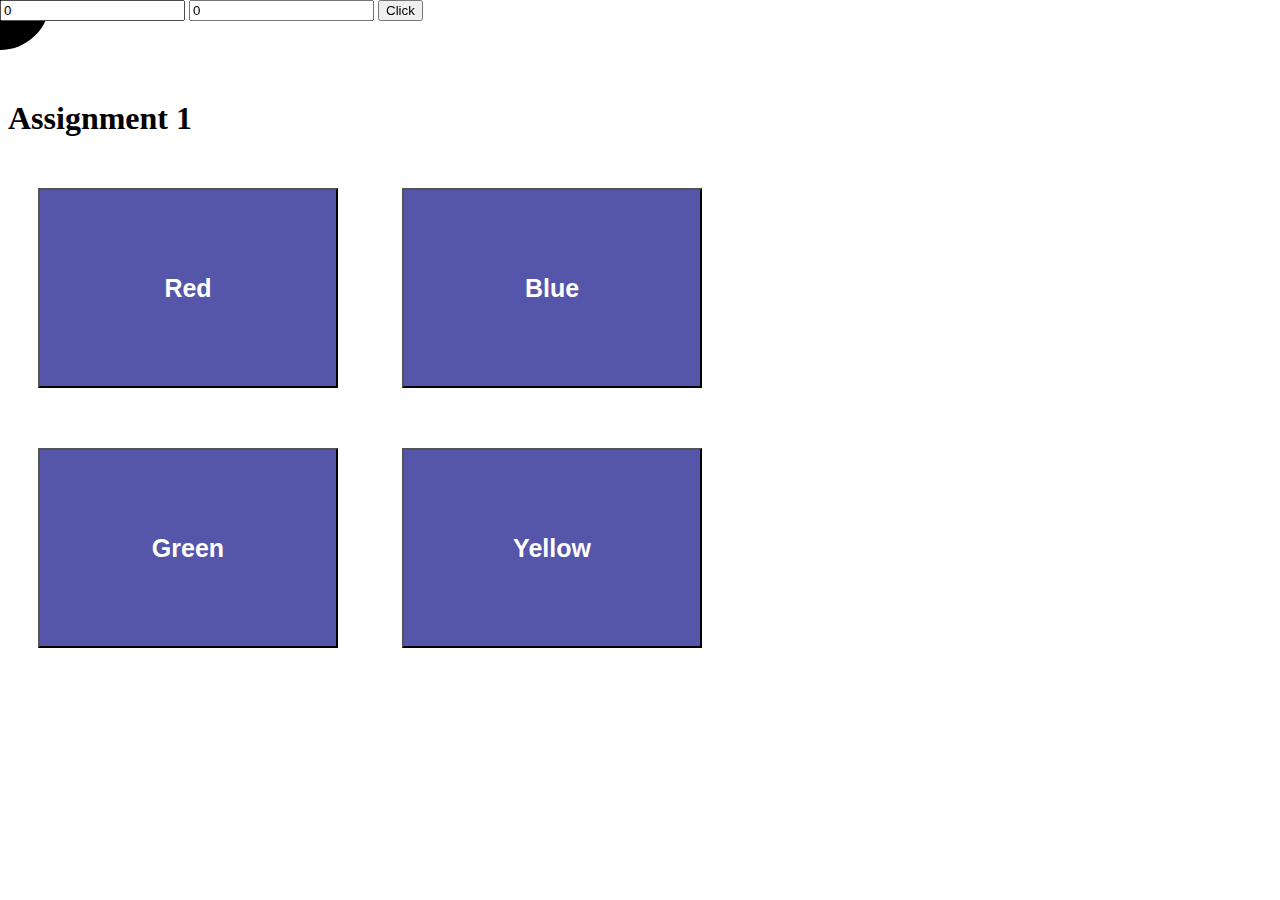
<file: assignment1/index.html>
<html ng-app>
    <head>
        <script src="jquery.min.js"></script>
        <script src="angular.min.js"></script>
        <script src="leap.js"></script>
        <style>
        .canvas-holder,
        .control-holder {
            position: absolute;
            top: 0;
            left: 0;
            z-index: 1;
        }
        .control-holder {
            z-index: 2;
            width: 800px;
            height: 100px;
        }
        .button-holder {
            width: 800px;
            overflow: auto;
        }
        .button-holder button {
            width: 300px;
            height: 200px;
            background: #55a;
            color: #fff;
            font-size: 25;
            font-weight: bold;
            margin: 30px;
        }
        </style>
    </head>

    <body>
        <h1 style="margin-top: 100px">Assignment 1</h1>

        <div class="canvas-holder">
            <canvas width=800 height=600></canvas>
        </div>

        <div class="button-holder">
            <button>Red</button>
            <button>Blue</button>
            <button>Green</button>
            <button>Yellow</button>
        </div>
        <div class="control-holder" ng-controller="PuppetMaster">
            <input type="text" ng-model="point.x"></input>
            <input type="text" ng-model="point.y"></input>
            <button ng-click="Fire()">Click</button>
        </div>
    </body>

    <script>
    $(".button-holder button").click(function() {
        var text = $(this).text();
        $("h1").text(text);
    });
    var canvas = $('canvas')[0];
    var c = canvas.getContext('2d');

    function moveCircle(p) {
        c.clearRect(0, 0, 800, 600);
        c.beginPath()
        c.arc(p.x, p.y, 50, 0, Math.PI*2);
        c.closePath()
        c.fill();
    }
    function lookFor(x,y) {
        var b;
        x = parseInt(x);
        y = parseInt(y);
        $(".button-holder button").each(function() {
            var offset = $(this).offset();
            var w = $(this).width(), h = $(this).height();
            console.debug(offset, w, h, x, y)
            if(offset.left <= x && x <= offset.left + w)
                if(offset.top <= y && y <= offset.top + h) {
                    console.debug("FOUND");
                    b = $(this);
                    return false;
                }
            console.debug("NOT Good")
        });
        return b;
    }

    function PuppetMaster($scope) {
            $scope.point = {
                x: 0,
                y: 0
            };
            $scope.$watch("point", function(newValue, oldValue) {
                moveCircle($scope.point);
            }, true);

            // Find the right button, and triggers it's clicking
            $scope.Fire = function() {
                var x = $scope.point.x,
                    y = $scope.point.y;
                var button = lookFor(x,y);
                if(button) button.trigger('click');
                else {
                    $("h1").text("Nothing found")
                }
            }
    }
    </script>
</html>
</file>
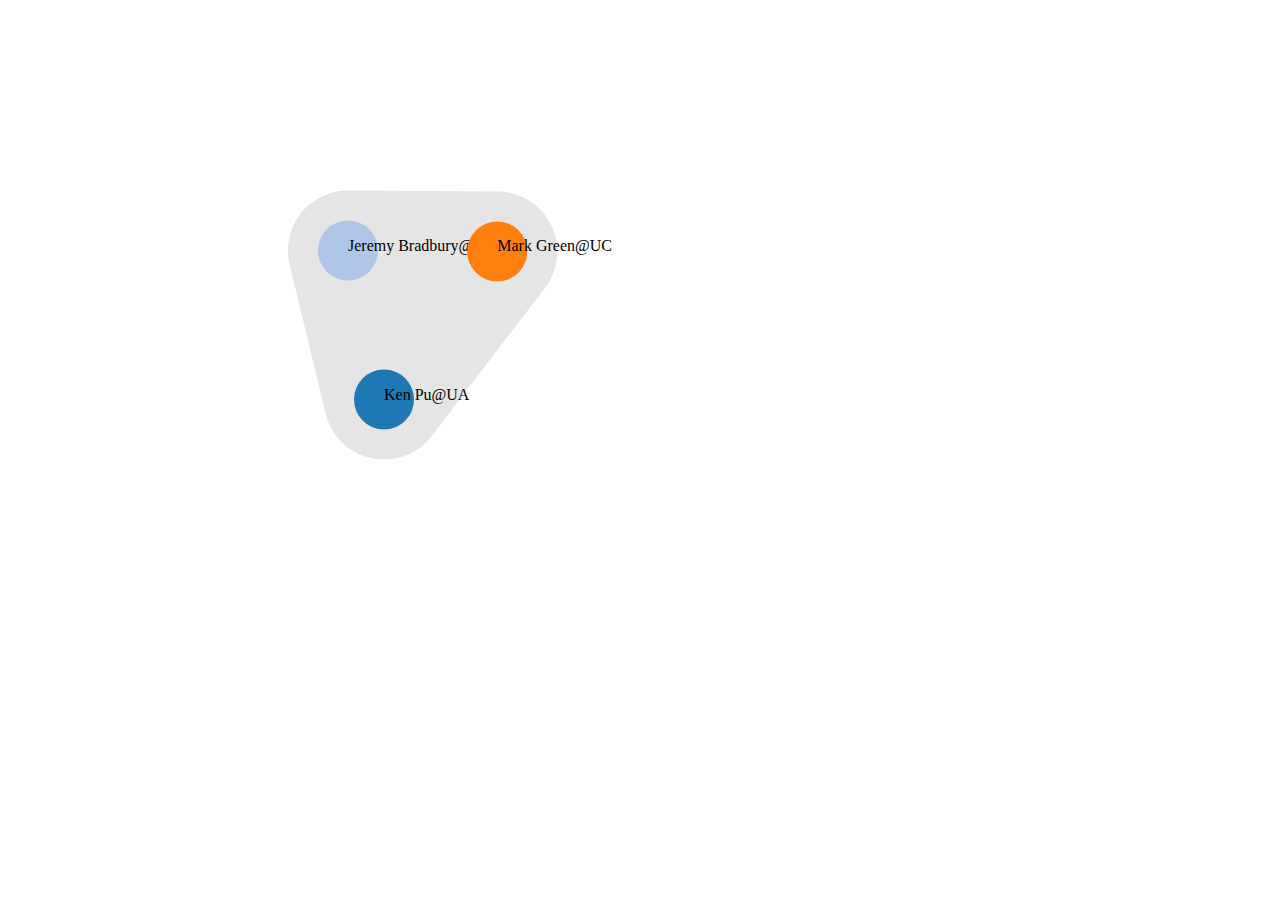
<file: sandbox/11-27-collab/index.html>
<html>

<head lang="en">
    <script src="jquery.min.js"></script>
    <script src="angular.min.js"></script>
	<script src="d3.v3.min.js"></script>
    <script src="app.js"></script>
  </head>
  
  <body ng-app="layoutlist" ng-controller='MainController'>
  	<d3checkbox width=800 height=600 objects=objects labeler="labeler" save="selected"></d3checkbox>
  	<ul>
  		<li ng-repeat="(name, val) in selected">
  			{{name}}
  		</li>
  	</ul>
  </body>

</html>
</file>
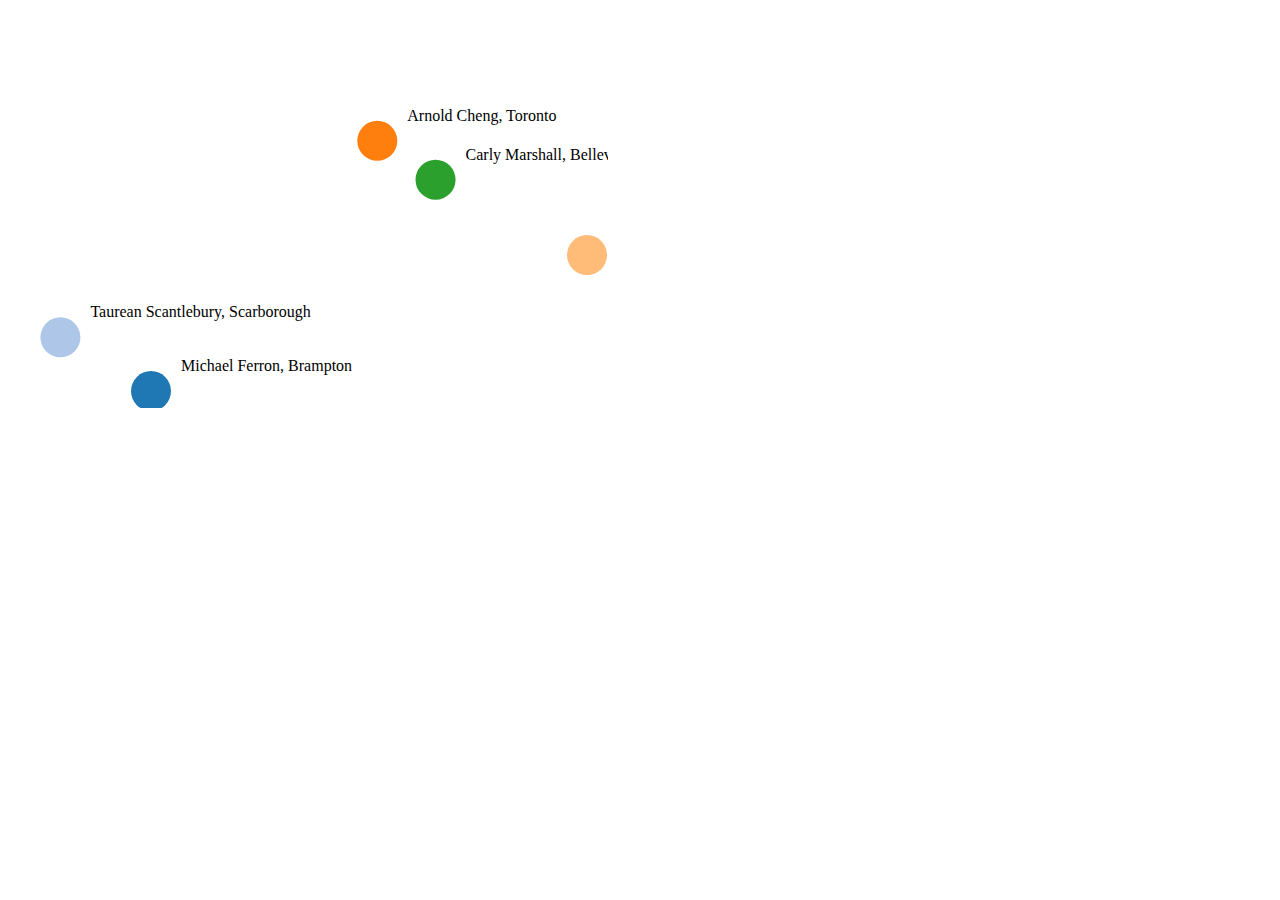
<file: sandbox/12-03/index.html>
<html>

<head lang="en">
    <script src="jquery.min.js"></script>
    <script src="angular.min.js"></script>
	<script src="d3.v3.min.js"></script>
	<script src="leap.js"></script>
    <script src="app.js"></script>
  </head>
  
  <body ng-app="layoutlist" ng-controller='MainController'>
  	<d3checkbox width=600 height=400 objects="students" labeler="labeler" save="selected"></d3checkbox>
  	<ul>
  		<li ng-repeat="(name, val) in selected">
  			{{name}}
  		</li>
  	</ul>
  </body>

</html>
</file>
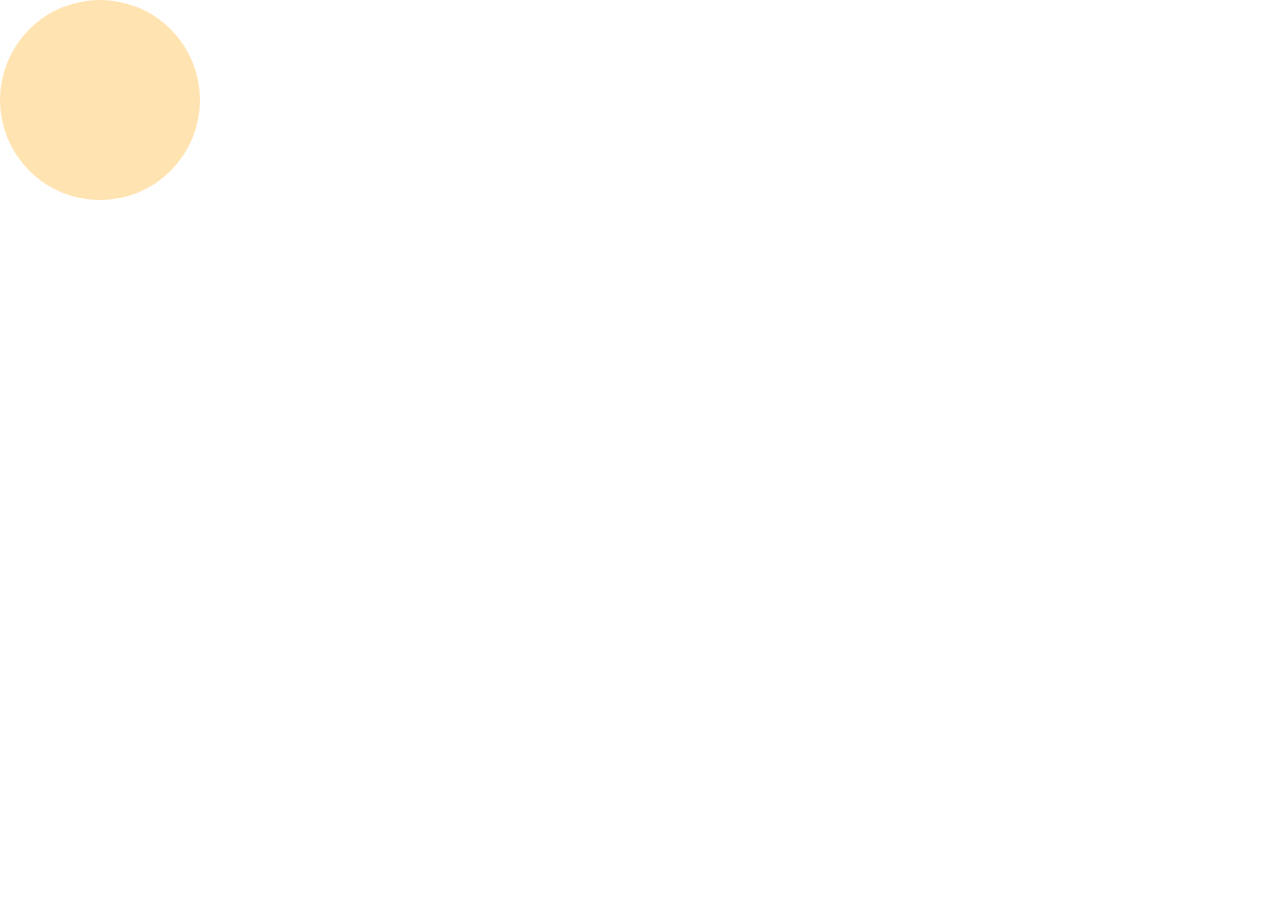
<file: 2013-10-30-d3leap/d3-0.html>
<html>
    <head>
    <script src="jquery.min.js"></script>
    <script src="angular.min.js"></script>
    <script src="d3.v3.min.js"></script>
    <link rel="stylesheet" href="bootstrap.css">
    </head>
    <body>
        <script>
        var w = 800, h = 600;
        var svg = d3.select('body').append('svg').attr('width', w).attr('height', h);

        var data = [{
            x: 100,
            y: 100
        }];
        var circles = svg.selectAll('.node');

        circles = circles.data(data)
        .enter()
            .append('circle')
            .attr('class', 'node')
            .attr('cx', function(d) { return d.x; })
            .attr('cy', function(d) { return d.y; })
            .attr('r', function(d) { return 100; })
            .attr('fill', 'RGBA(255,200, 100, 0.5)')
            ;
        </script>
    </body>
</html>
</file>
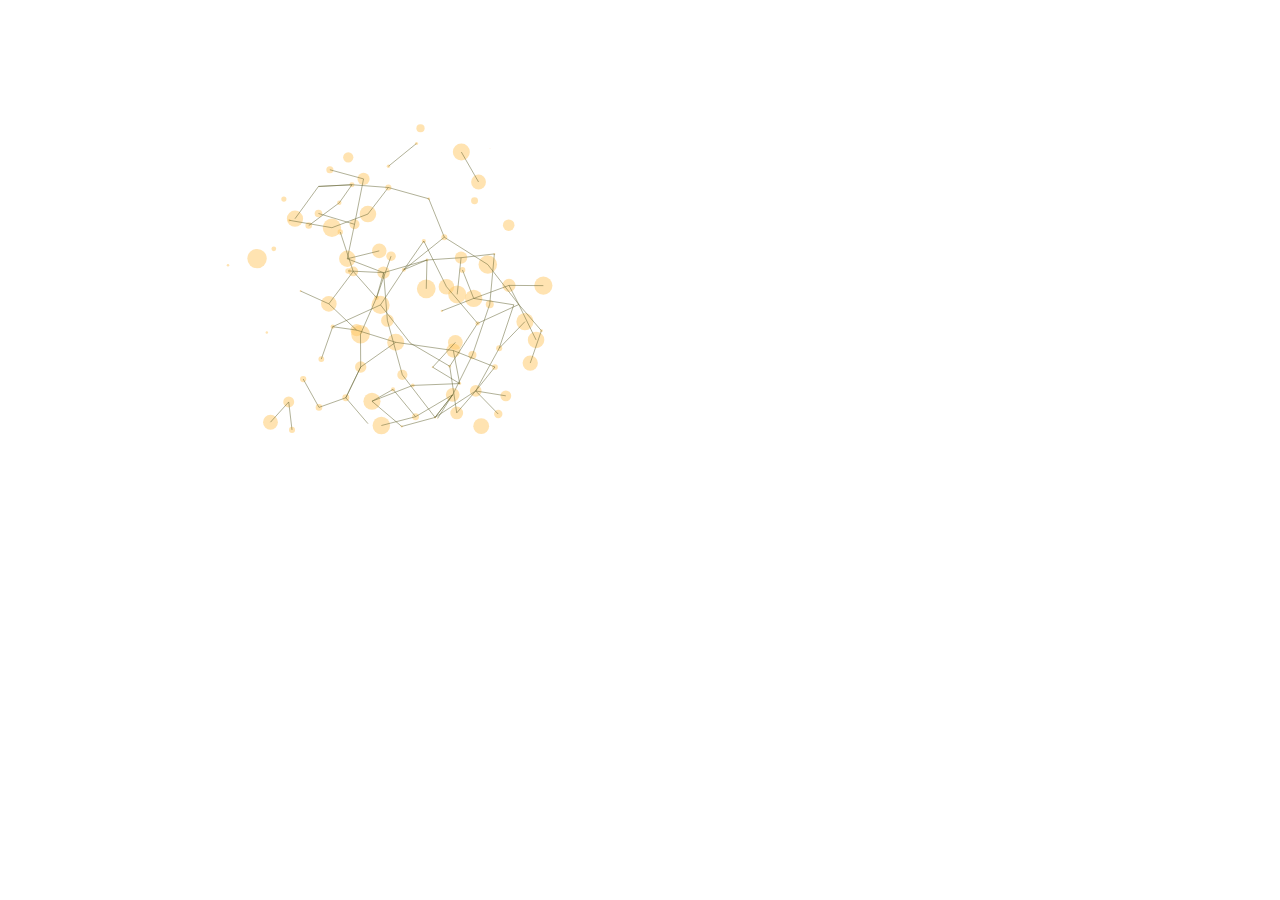
<file: 2013-10-30-d3leap/d3-1.html>
<html>
    <head>
    <script src="jquery.min.js"></script>
    <script src="angular.min.js"></script>
    <script src="d3.v3.min.js"></script>
    <link rel="stylesheet" href="bootstrap.css">
    </head>
    <body>
        <script>
        var w = 800, h = 600;
        var svg = d3.select('body').append('svg').attr('width', w).attr('height', h);

        var data = [],
            links = [];

        for(var i=0; i < 100; i++) {
            data.push({
                size: Math.random() * 10,
                x: Math.random() * w,
                y: Math.random() * h
            });
        }

        for(var n=0; n < 100; n++) {
            var i = Math.floor(Math.random() * data.length),
                j = Math.floor(Math.random() * data.length);

            links.push({
                source: data[i],
                target: data[j]
            })
        }

        function dist(link) {
            return 30;
        }

        var force = d3.layout.force()
            .size([w, h])
            .nodes(data)
            .links(links)
            .distance(dist)
            .on('tick', updateXY);

        var circles = svg.selectAll('.node');

        circles = circles.data(data)
        .enter()
            .append('circle')
            .attr('class', 'node')
            .attr('cx', function(d) { return d.x; })
            .attr('cy', function(d) { return d.y; })
            .attr('r', function(d) { return d.size; })
            .attr('fill', 'RGBA(255,200, 100, 0.5)')
            .call(force.drag)
            ;

        edges = svg.selectAll('line')
            .data(links)
            .enter()
                .append('line')
                .attr('x1', function(l) {return l.source.x})
                .attr('y1', function(l) {return l.source.y})
                .attr('x2', function(l) {return l.target.x})
                .attr('y2', function(l) {return l.target.y})
                .attr('stroke', 'rgba(100,100,50,0.5)')
            ;
        function updateXY() {
            console.debug("updating...")
            circles
            .attr('cx', function(d) { return d.x; })
            .attr('cy', function(d) { return d.y; });

            edges
                .attr('x1', function(l) {return l.source.x})
                .attr('y1', function(l) {return l.source.y})
                .attr('x2', function(l) {return l.target.x})
                .attr('y2', function(l) {return l.target.y})
            ;
        }

        force.start();

        </script>
    </body>
</html>
</file>
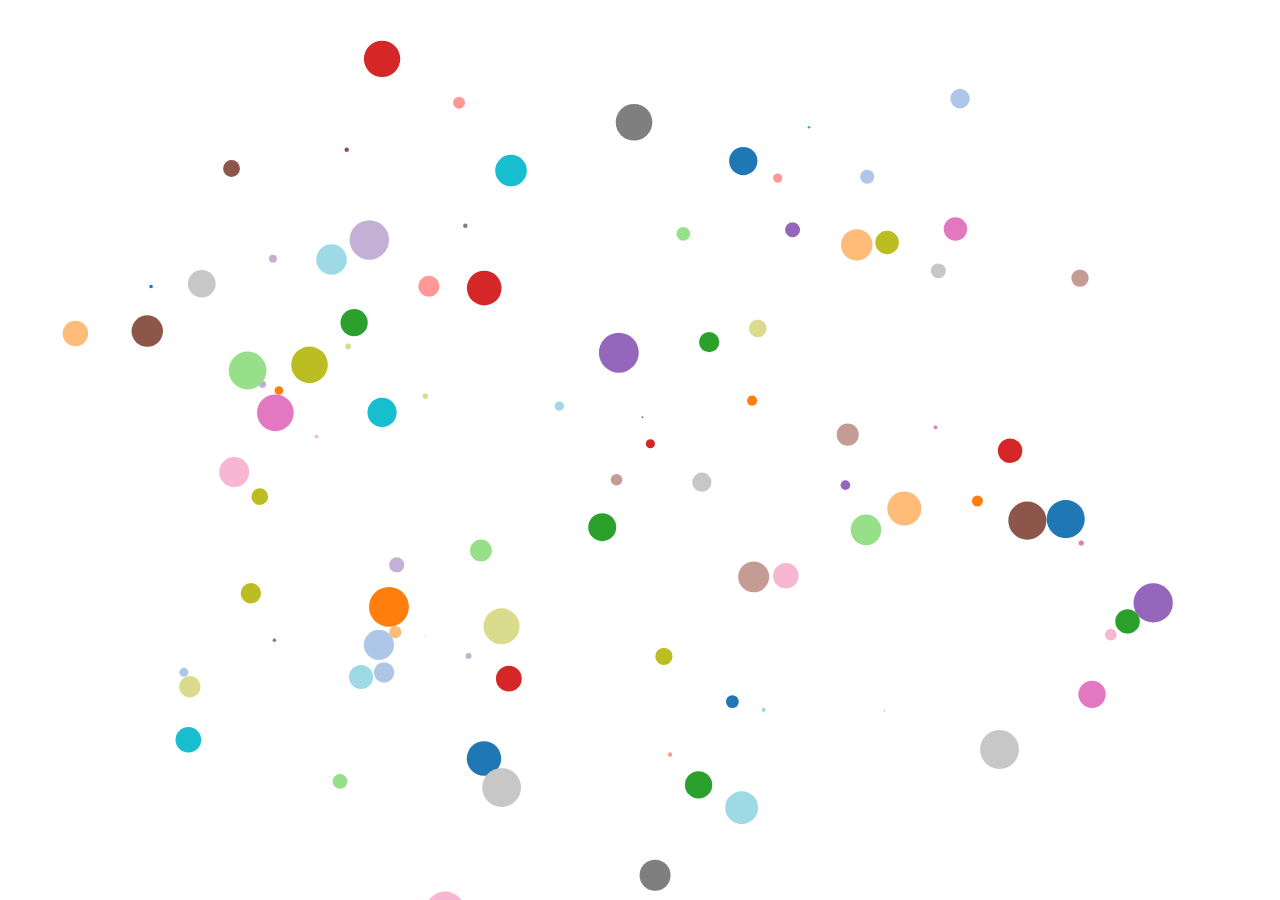
<file: 2013-10-30-d3leap/d3-2.html>
<html>
    <head>
    <script src="jquery.min.js"></script>
    <script src="angular.min.js"></script>
    <script src="d3.v3.min.js"></script>
    <link rel="stylesheet" href="bootstrap.css">
    </head>
    <body>
        <script>
        var w = $(window).width(), h = $(window).height();
        var color = d3.scale.category20();
        var svg = d3.select('body').append('svg').attr('width', w).attr('height', h);

        var data = [],
            links = [],
            MAX_SIZE = 20,
            NUM_BALLS = 100;

        for(var i=0; i < NUM_BALLS; i++) {
            data.push({
                size: Math.random() * MAX_SIZE,
                x: Math.random() * w,
                y: Math.random() * h
            });
        }

        for(var n=0; n < NUM_BALLS * 0; n++) {
            var i = Math.floor(Math.random() * data.length),
                j = Math.floor(Math.random() * data.length);

            links.push({
                source: data[i],
                target: data[j]
            })
        }

        var force = d3.layout.force()
            .size([w, h])
            .charge(-15)
            .friction(0.99999)
            .nodes(data)
            .links(links)
            .on('tick', updateXY);

        var circles = svg.selectAll('.node');

        circles = circles.data(data)
        .enter()
            .append('circle')
            .attr('class', 'node')
            .attr('cx', function(d) { return d.x; })
            .attr('cy', function(d) { return d.y; })
            .attr('r', function(d) { return d.size; })
            .attr('fill', function(d, i) { return color(i); })
            .call(force.drag)
            ;

        edges = svg.selectAll('line')
            .data(links)
            .enter()
                .append('line')
                .attr('x1', function(l) {return l.source.x})
                .attr('y1', function(l) {return l.source.y})
                .attr('x2', function(l) {return l.target.x})
                .attr('y2', function(l) {return l.target.y})
                .attr('stroke', 'rgba(100,100,50,0.5)')
            ;

        function updateXY() {
            // collision resolution
            var qt = d3.geom.quadtree(data);
            for(var i=0; i < data.length; i++) {
                qt.visit(resolve(data[i]));
            }

            // repaint the svg elements
            circles
            .attr('cx', function(d) { return d.x; })
            .attr('cy', function(d) { return d.y; });

            edges
                .attr('x1', function(l) {return l.source.x})
                .attr('y1', function(l) {return l.source.y})
                .attr('x2', function(l) {return l.target.x})
                .attr('y2', function(l) {return l.target.y})
            ;
        }

        function resolve(vertex) {
            var r = vertex.size + MAX_SIZE,
                nx1 = vertex.x - r,
                nx2 = vertex.x + r,
                ny1 = vertex.y - r,
                ny2 = vertex.y + r;

            return function(quad, x1, y1, x2, y2) {
                if(quad.point && (quad.point != vertex)) {
                    var x = vertex.x - quad.point.x,
                        y = vertex.y - quad.point.y,
                        l = Math.sqrt(x*x + y*y),
                        r = vertex.size + quad.point.size;
                    if(l < r) { // collision
                        l = (l - r) / l * 0.1;
                        x *= l; vertex.x -= x;
                        y *= l; vertex.y -= y;
                        quad.point.x += x;
                        quad.point.y += y;
                    }
                }
                return x1 > nx2 || x2 < nx1 || y1 > ny2 || y2 < ny1;
            };
        }

        force.start();

        </script>
    </body>
</html>
</file>
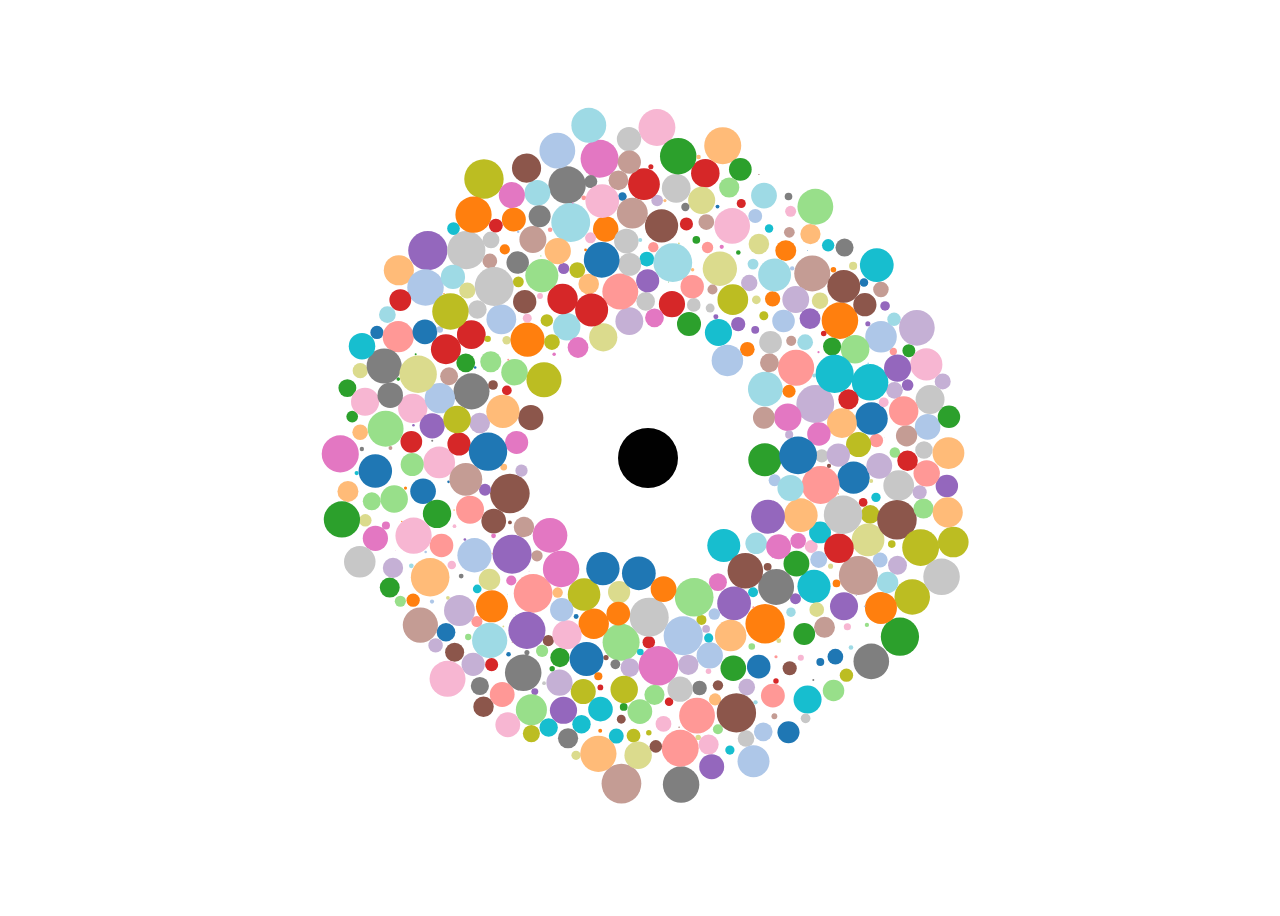
<file: 2013-10-30-d3leap/d3-3.html>
<html>
    <head>
    <script src="jquery.min.js"></script>
    <script src="angular.min.js"></script>
    <script src="d3.v3.min.js"></script>
    <script src="leap.js"></script>

    <style>
        .hide-container {
            position: fixed;
            top: 50%;
            left: 50%;
            width: 200px;
            height: 200px;
            margin-top: -100px;
            margin-left: -100px;
            font-size: 200px;
            font-color: #799;
            font-family: "Helvetica";
            font-weight: bold;
            z-index: -20;
        }
    </style>
    </head>
    <body>
        <div class="hide-container">
            <div></div>
        </div>
        <script>
        var W = $(window).width(), H = $(window).height();
        var color = d3.scale.category20();
        var svg = d3.select('body').append('svg').attr('width', W).attr('height', H);

        var data = [],
            links = [],
            MAX_SIZE = 20,
            NUM_BALLS = 500;

        for(var i=0; i < NUM_BALLS; i++) {
            if(i == 0) {
                data.push({
                    size: 30,
                    x: W/2,
                    y: H/2,
                    fixed: true
                })
            } else 
            data.push({
                size: Math.random() * MAX_SIZE,
                x: Math.random() * W,
                y: Math.random() * H
            });
        }

        for(var n=0; n < NUM_BALLS * 0; n++) {
            var i = Math.floor(Math.random() * data.length),
                j = Math.floor(Math.random() * data.length);

            links.push({
                source: data[i],
                target: data[j]
            })
        }

        var force = d3.layout.force()
            .size([W, H])
            .charge(function(d) {
                return (d.fixed) ? -2000 : -15 
            })
            .friction(0.9)
            .nodes(data)
            .links(links)
            .on('tick', updateXY);

        var circles = svg.selectAll('.node');

        circles = circles.data(data)
        .enter()
            .append('circle')
            .attr('class', 'node')
            .attr('cx', function(d) { return d.x; })
            .attr('cy', function(d) { return d.y; })
            .attr('r', function(d) { return d.size; })
            .attr('fill', 
                function(d, i) { return i ? color(i) : 'rgba(1,1,1,1)'; })
            .call(force.drag)
            ;

        edges = svg.selectAll('line')
            .data(links)
            .enter()
                .append('line')
                .attr('x1', function(l) {return l.source.x})
                .attr('y1', function(l) {return l.source.y})
                .attr('x2', function(l) {return l.target.x})
                .attr('y2', function(l) {return l.target.y})
                .attr('stroke', 'rgba(100,100,50,0.5)')
            ;

        function updateXY() {
            // collision resolution
            var qt = d3.geom.quadtree(data);
            for(var i=0; i < data.length; i++) {
                qt.visit(resolve(data[i]));
            }

            // repaint the svg elements
            circles
            .attr('cx', function(d) { return d.x; })
            .attr('cy', function(d) { return d.y; });

            edges
                .attr('x1', function(l) {return l.source.x})
                .attr('y1', function(l) {return l.source.y})
                .attr('x2', function(l) {return l.target.x})
                .attr('y2', function(l) {return l.target.y})
            ;
        }

        function resolve(vertex) {
            var r = vertex.size + MAX_SIZE,
                nx1 = vertex.x - r,
                nx2 = vertex.x + r,
                ny1 = vertex.y - r,
                ny2 = vertex.y + r;

            return function(quad, x1, y1, x2, y2) {
                if(quad.point && (quad.point != vertex)) {
                    var x = vertex.x - quad.point.x,
                        y = vertex.y - quad.point.y,
                        l = Math.sqrt(x*x + y*y),
                        r = vertex.size + quad.point.size;
                    if(l < r) { // collision
                        l = (l - r) / l * 0.1;
                        x *= l; vertex.x -= x;
                        y *= l; vertex.y -= y;
                        quad.point.x += x;
                        quad.point.y += y;
                    }
                }
                return x1 > nx2 || x2 < nx1 || y1 > ny2 || y2 < ny1;
            };
        }

        force.start();

        // leap controller
        var xscale = d3.scale.linear()
            .domain([-0.4, 0.4])
            .range([0, W]);
        var yscale = d3.scale.linear()
            .domain([-0.7, 0.3])
            .range([H, 0]);

        var xscale2 = d3.scale.linear()
            .domain([-150, 150])
            .range([0, W]),
            yscale2 = d3.scale.linear()
            .domain([150, 350])
            .range([H, 0]);

        var leap = new Leap.Controller({enableGesture: false});

        leap.loop(doLeap);

        function doLeap(frame) {
            if(frame.hands.length == 1) {
                var h = frame.hands[0];
                if(h.fingers.length == 1) {
                    var f = h.fingers[0];
                    var dir = f.direction;
                    var x = Math.max(0, Math.min(xscale(dir[0]), W));
                    var y = Math.max(0,Math.min(yscale(dir[1]), H));
                    console.debug(x,y);
                    data[0].x = data[0].px = x,
                    data[0].y = data[0].py = y;
                    force.resume();
                }
                else {
                    var dir = (h.stabilizedPalmPosition);
                    var x = Math.max(0, Math.min(xscale2(dir[0]), W));
                    var y = Math.max(0,Math.min(yscale2(dir[1]), H));
                    console.debug(x,y);
                    data[0].x = data[0].px = x,
                    data[0].y = data[0].py = y;
                    force.resume();   
                }
            }
        }
        </script>
    </body>
</html>
</file>
